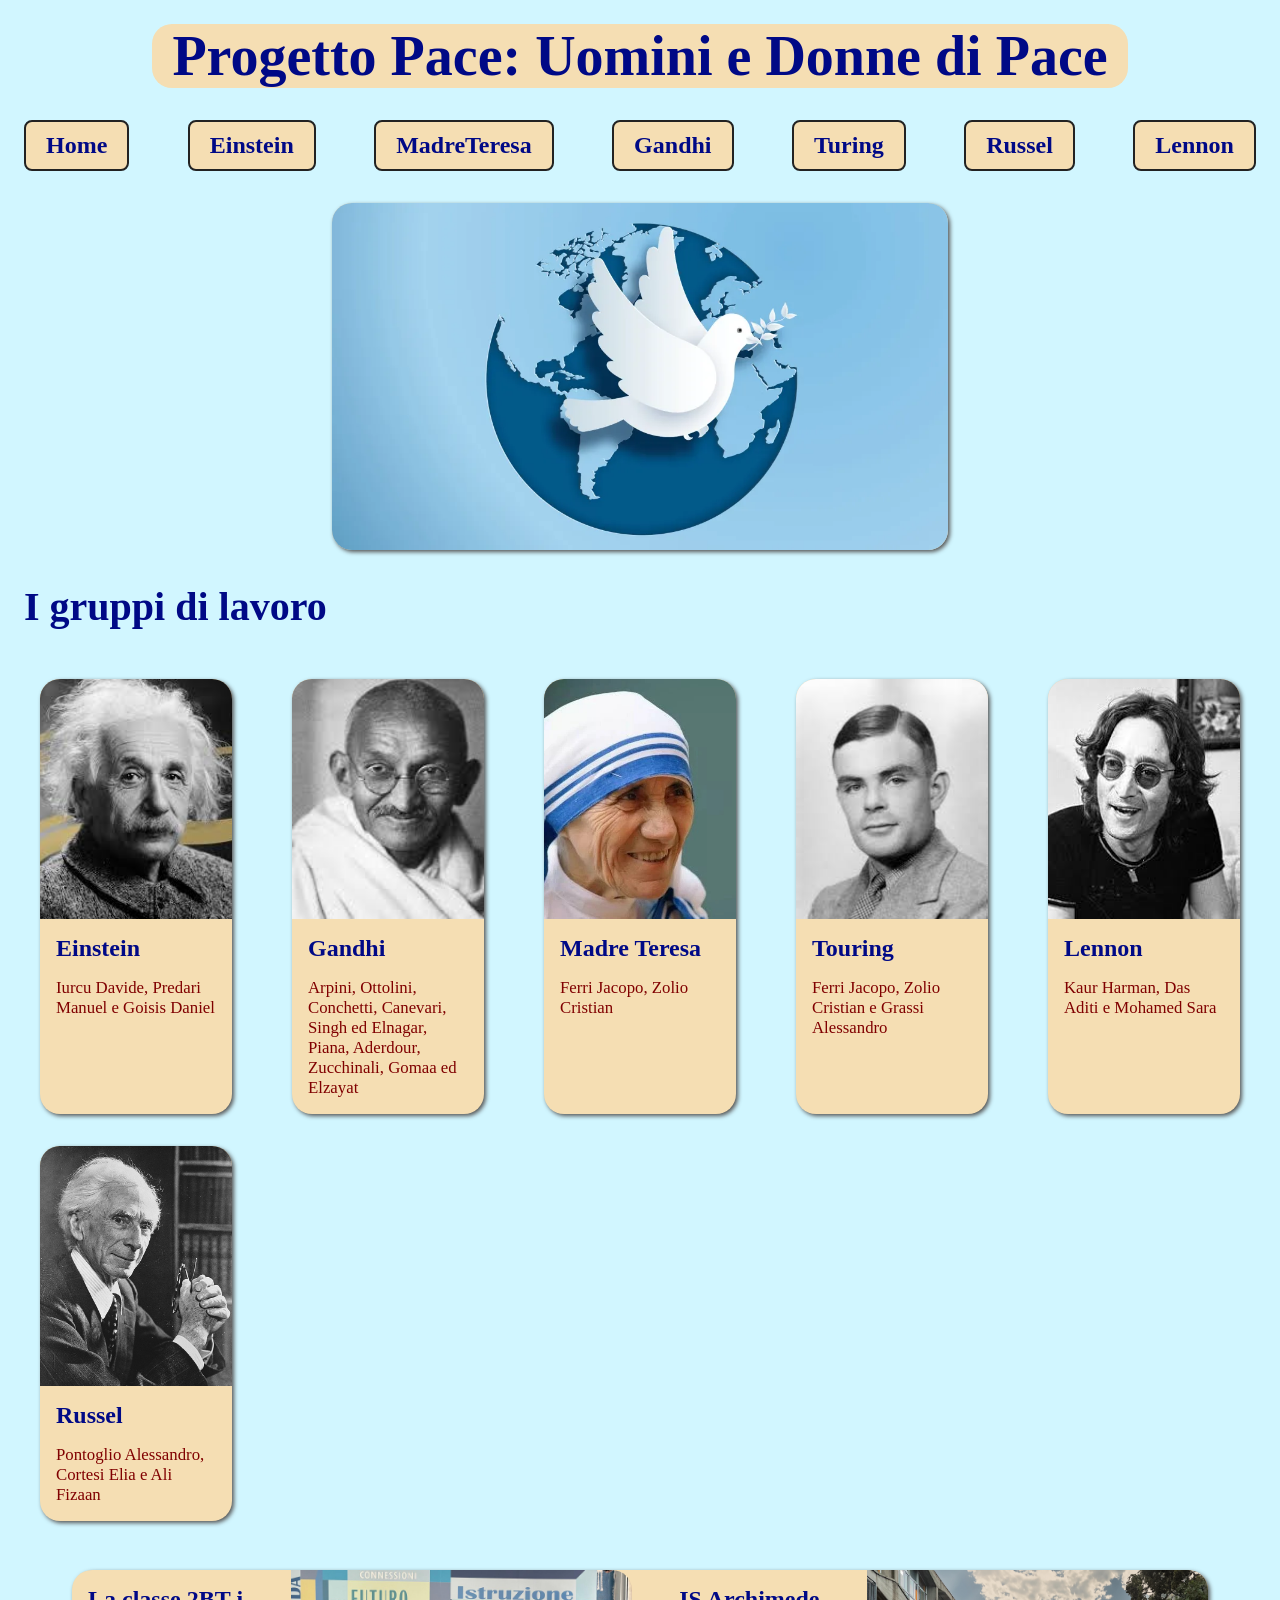
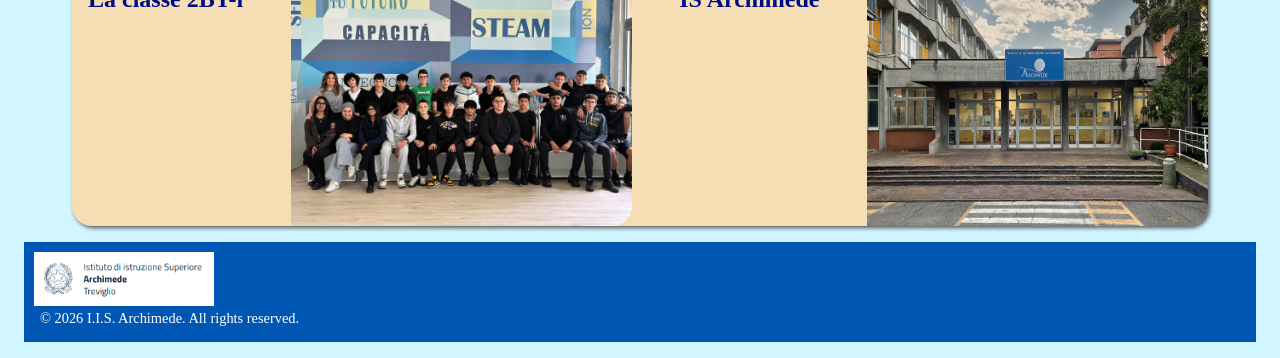
<file: index.html>
<!DOCTYPE html>

<html lang="it">

  <head>
    <meta charset="UTF-8">
    <meta name="viewport"
          content="width=device-width, initial-scale=1.0">
    <title>Progetto PACE 2BT-i</title>
    <link rel="stylesheet"
          href="Styles.css">
  </head>

  <body>

    <header>
      <h1 style="padding-left: 20px; padding-right: 20px;">Progetto Pace: Uomini e Donne di Pace</h1>
      <nav class="navbar">
        <ul>
          <li><a href="index.html">Home</a></li>
          <li><a href="einstein.html">Einstein</a></li>
          <li><a href="MadreTeresa.html">MadreTeresa</a></li>
          <li><a href="gandhi_Elnagar.html">Gandhi</a></li>
          <li><a href="turing.html" >Turing</a></li>
          <li><a href="bertrand_russel.html" >Russel</a></li>
          <li><a href="Lennon.html" >Lennon</a></li>
        </ul>
      </nav>
    </header>

    <main>

      <section id="home">
        <article class="news-item">
          <img src="./Immagine Pace.webp"
               alt="placeholder">
        </article>
      </section>

     
      <section id="link3">
      <h2>I gruppi di lavoro</h2> 
        <div class="cards">
          <article class="card">
            <a href="./einstein.html">
            <img src="./Einstein image.jpg"
                 alt="placeholder">
            </a>
            <h3>Einstein</h3>
            <p style="color: maroon;">Iurcu Davide, Predari Manuel e	Goisis Daniel</p>
          </article>

          <article class="card">
            <a href="./gandhi_Elnagar.html">
              <img src="./Gandhi image.jpg" alt="placeholder">
            </a>
            <h3>Gandhi</h3>
            <p style="color: maroon;">Arpini, Ottolini, Conchetti, 
              Canevari, Singh ed Elnagar,	Piana, Aderdour,
               Zucchinali, Gomaa ed Elzayat </p>
            
          </article>
          
          <article class="card">
            <a href="./MadreTeresa.html" ><img src="./MadreTeresa image.jpg"
                 alt="placeholder"></a>
            
            <h3>Madre Teresa</h3>
            <p style="color: maroon;">Ferri Jacopo, Zolio Cristian</p>
          </article>

          <article class="card">
           <a href="./turing.html"><img src="./Touring image.jpg"
                 alt="placeholder"></a> 
            <h3>Touring</h3>
            <p style="color: maroon;">Ferri Jacopo, Zolio Cristian e Grassi Alessandro</p>
          </article>

          <article class="card">
            <a href="./Lennon.html"><img src="./Lennon image.jpg"
                 alt="placeholder"></a>
            
            <h3>Lennon</h3>
            <p style="color: maroon;">Kaur Harman, Das Aditi e Mohamed Sara</p>
          </article>

          <article class="card">
            <a href="./bertrand_russel.html"><img src="./Russell_image.jpg"
                 alt="placeholder"></a>
            <h3>Russel</h3>
            <p style="color: maroon;">Pontoglio Alessandro,	Cortesi Elia e	Ali Fizaan
            </p>
          </article>
        </div>
        </article>
      <section id="link2">
        <h2></h2>

        <article class="service-item">
          <div class="text-container">
            <h3>La classe 2BT-i</h3>
          </div>
          <img src="./IMG_3218.JPG" alt="la 2BT-i del 2025/26">
           <h3>IS Archimede</h3>
          <img src="./Archimede.jpg" alt="placeholder">
        </article>
      </section>
    </main>

     <footer>
      <div class="logo-container">
        <img src="./LogoArchi.png" 
             alt="Classe 2BT-i">
        <p style="color: white;">&copy; 2026 I.I.S. Archimede. All rights reserved.</p>
      </div>
    </footer>


  </body>

</html>
</file>
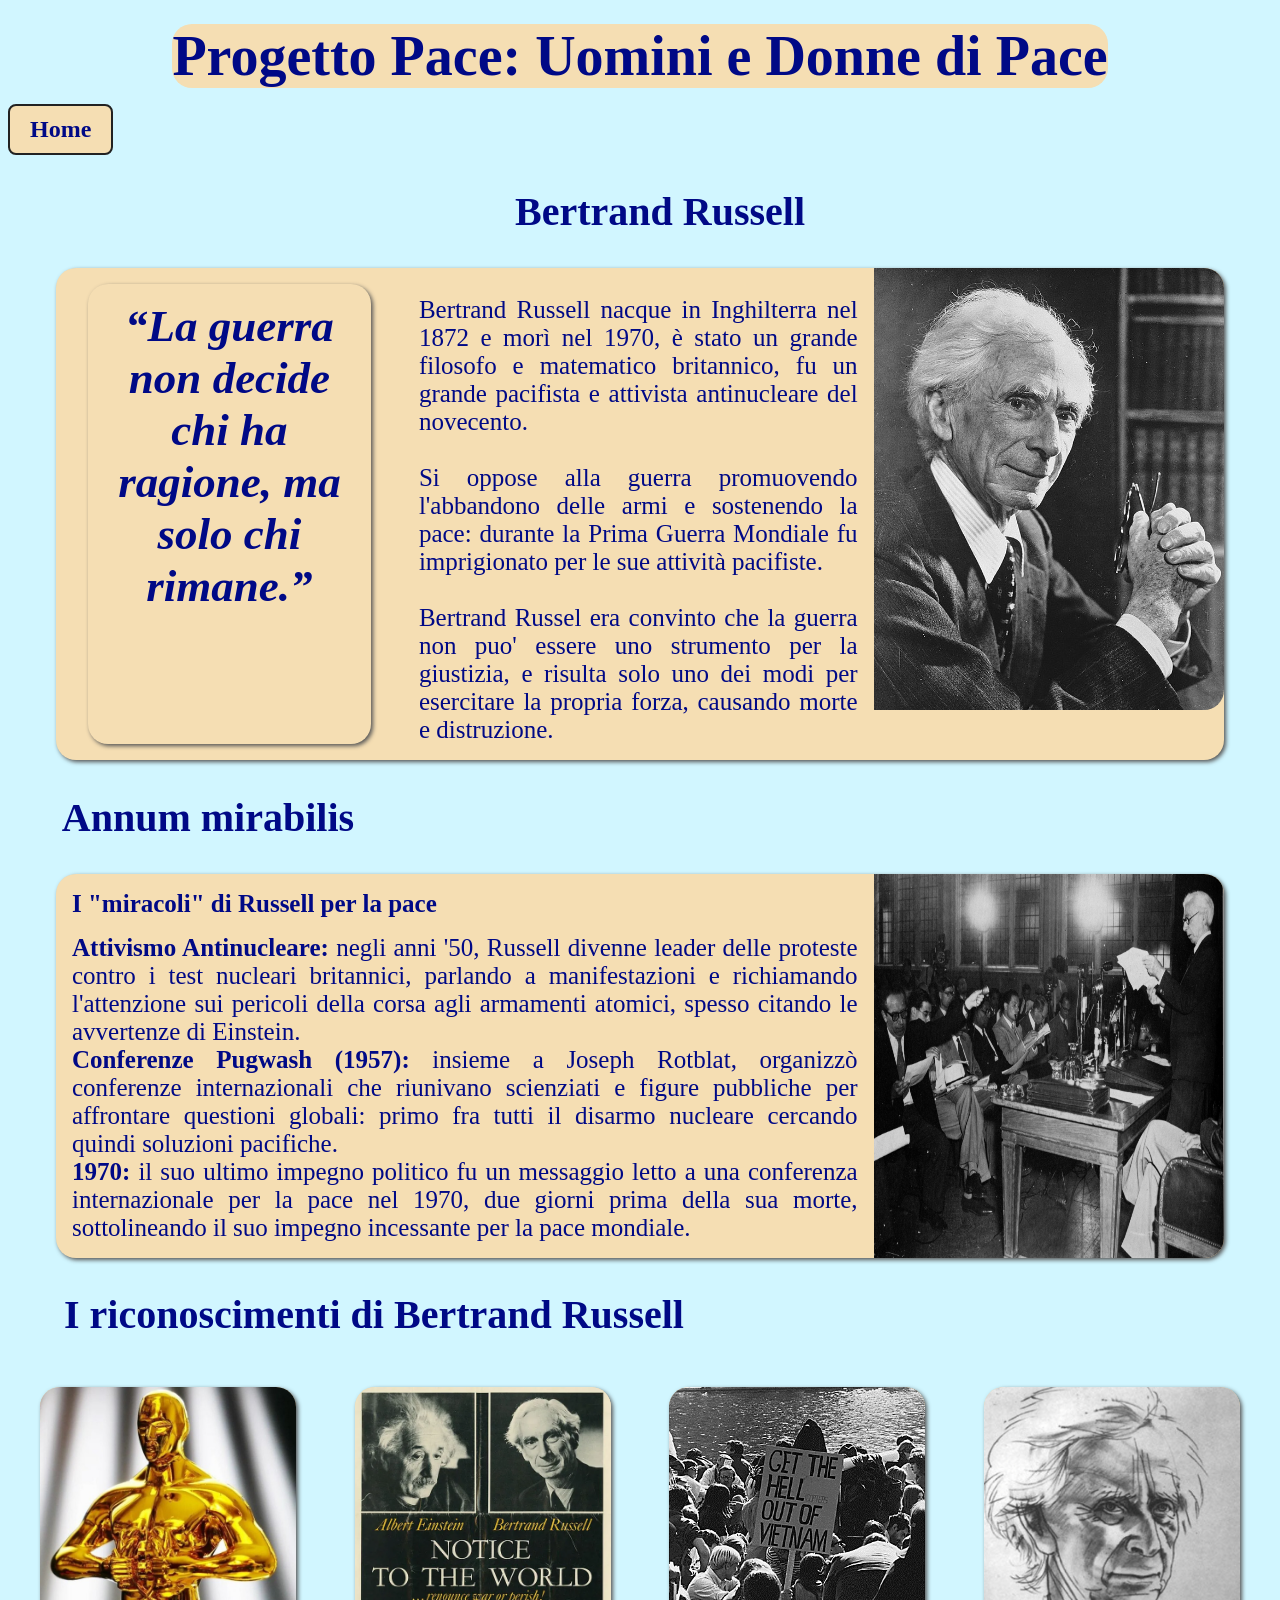
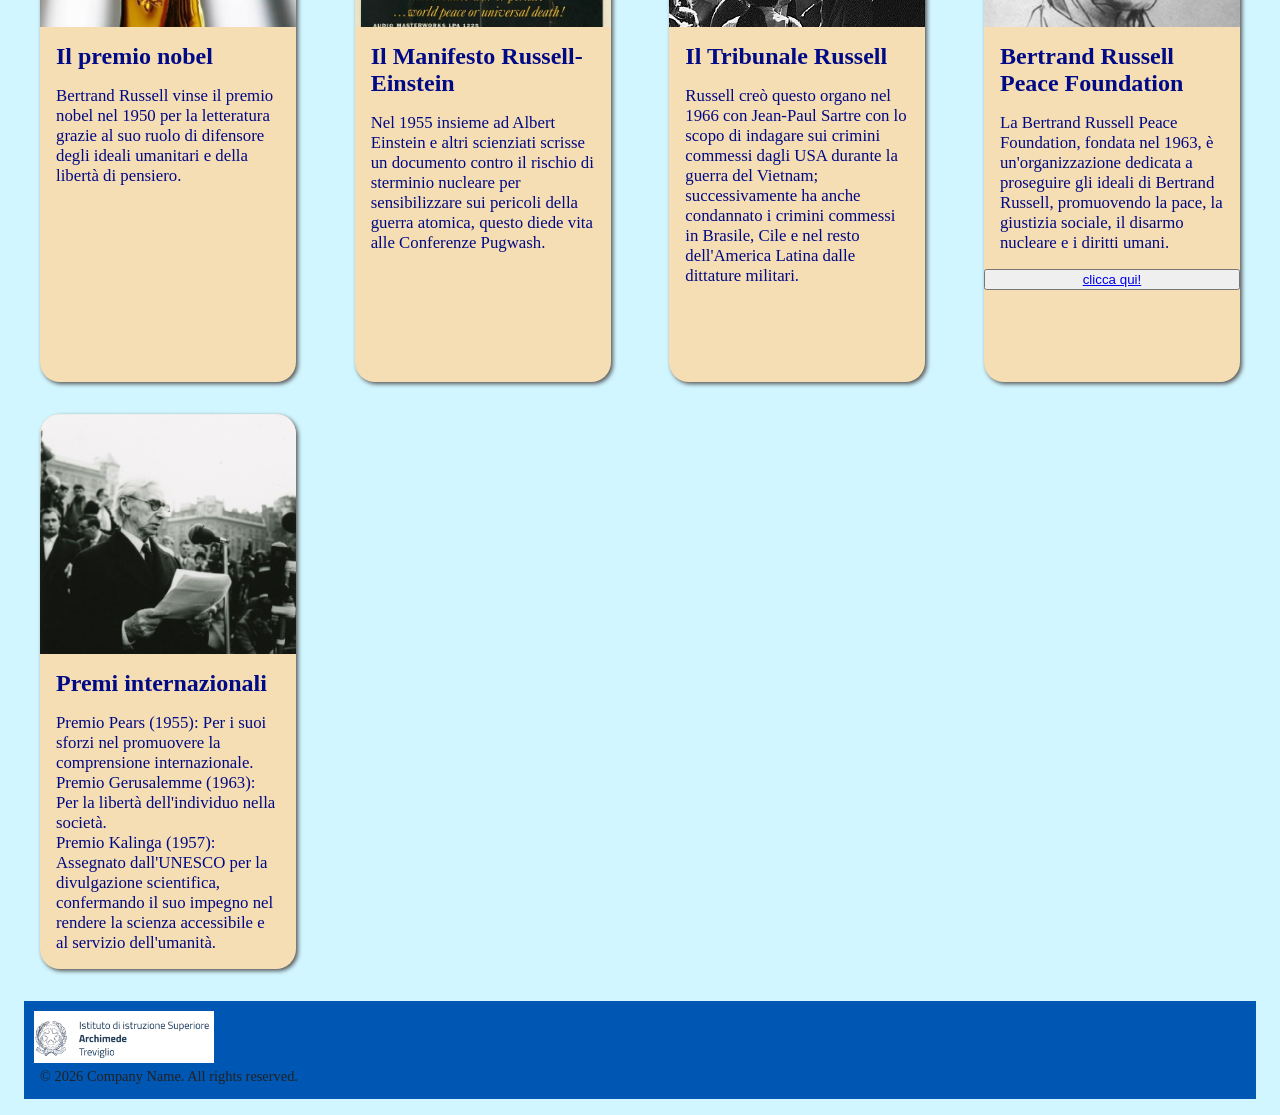
<file: bertrand_russel.html>
<!DOCTYPE html>

<html lang="it">

  <head>
    <meta charset="UTF-8">
    <meta name="viewport"
          content="width=device-width, initial-scale=1.0">
    <title>Russel</title>
    <link rel="stylesheet"
          href="Styles_Russel.css">
  </head>

  <body>

    <header>
      <h1>Progetto Pace: Uomini e Donne di Pace</h1>

      <nav class="navbar">
       <a href="index.html">Home</a>
      </nav>
    </header>

    <main>

      <section id="home">
        <h2 style="text-align: center;">&emsp;Bertrand Russell</h2>
       
        <article class="service-item">
          <article class="service-item">
          <h3 style="text-align: center; font-size: 45px;"><i>“La guerra non decide chi
             ha ragione, ma solo chi rimane.”</i></h3>
          </article>
          <p style="text-align:justify; font-size: 25px;"><br>Bertrand Russell nacque in Inghilterra nel 1872 e morì nel 1970, è 
            stato un grande filosofo e matematico britannico, fu un grande pacifista 
            e attivista antinucleare del novecento.<br><br> Si oppose alla guerra 
            promuovendo l'abbandono delle armi e sostenendo la pace: 
            durante la Prima Guerra Mondiale fu imprigionato per le sue attività pacifiste.<br><br> 
            Bertrand Russel era convinto che la guerra non puo' essere uno strumento per la 
            giustizia, e risulta solo uno dei modi per esercitare la propria forza, causando
             morte e distruzione. </p>
          <img src="./russell_image.jpg" alt="placeholder" style="width:50%;height:50%;">
        </article>
      </section>

      <section id="link2">
        <h2>&emsp;Annum mirabilis</h2>

        <article class="service-item">
          <div class="text-container">
            <h3 style="font-size: 25px;">I "miracoli" di Russell per la pace</h3>
            <p style="text-align:justify; font-size:25px;"><b>Attivismo Antinucleare:</b> negli anni
               '50, Russell divenne leader delle proteste contro i test nucleari britannici, 
               parlando a manifestazioni e richiamando l'attenzione sui pericoli della corsa 
               agli armamenti atomici, spesso citando le avvertenze di Einstein.
              <br> <b>Conferenze Pugwash (1957):</b> insieme a Joseph Rotblat, organizzò conferenze 
             internazionali che riunivano scienziati e figure pubbliche per affrontare
              questioni globali: primo fra tutti il disarmo nucleare cercando quindi 
              soluzioni pacifiche.
             <br><b>1970:</b> il suo ultimo impegno politico fu un messaggio letto a una 
             conferenza internazionale per la pace nel 1970, due giorni prima 
             della sua morte, sottolineando il suo impegno incessante per la pace
              mondiale. </p>
          </div>
          <img src="./pugwashconference_image.jpg" alt="placeholder">
        </article>
      </section>

      <section id="link3">
        <h2>&emsp;I riconoscimenti di Bertrand Russell</h2>
        <div class="cards">

          <article class="card">
            <img src="./premio_oscar_Bertrand_Russel.jpeg"
                 alt="placeholder">
            <h3>Il premio nobel</h3>
            <p>Bertrand Russell vinse il premio nobel nel 1950 per la letteratura grazie al suo ruolo di difensore degli ideali umanitari e della libertà di pensiero.<br><br><br><br><br><br><br><br><br></p>
          </article>

          <article class="card">
            <img src="./manifesto_Russell-Einstein.png"
                 alt="placeholder">
            <h3>Il Manifesto Russell-Einstein</h3>
            <p>Nel 1955 insieme ad Albert Einstein e altri scienziati scrisse un documento contro il rischio di sterminio nucleare per sensibilizzare sui pericoli della guerra atomica, questo diede vita alle Conferenze Pugwash.<br><br><br><br><br><br></p>
          </article>

          <article class="card">
            <img src="./Tribunale_Russell.jpg"
                 alt="placeholder">
            <h3>Il Tribunale Russell</h3>
            <p>Russell creò questo organo nel 1966 con Jean-Paul Sartre con lo scopo di indagare sui crimini commessi dagli USA durante la guerra del Vietnam; <br> successivamente ha anche condannato i crimini commessi in Brasile, Cile e nel resto dell'America Latina dalle dittature militari. <br><br><br><br><br></p>
          </article>

          <article class="card">
            <img src="./BertrandRussell_peacefoundation.jpg"
                 alt="placeholder">
            <h3>Bertrand Russell Peace Foundation</h3>
            <p>La Bertrand Russell Peace Foundation, fondata nel 1963, è un'organizzazione dedicata a proseguire gli ideali di Bertrand Russell, promuovendo la pace, la giustizia sociale, il disarmo nucleare e i diritti umani.</p>
            <button class="button"><a href="https://www.russfound.org/" target="_blank" > clicca qui! </a></button>
          </article>

          <article class="card">
            <img src="./Bertrand_Russell_premi.jpg"
                 alt="placeholder">
            <h3>Premi internazionali</h3>
            <p>Premio Pears (1955): Per i suoi sforzi nel promuovere la comprensione internazionale. <br> Premio Gerusalemme (1963): Per la libertà dell'individuo nella società. <br> Premio Kalinga (1957): Assegnato dall'UNESCO per la divulgazione scientifica, confermando il suo impegno nel rendere la scienza accessibile e al servizio dell'umanità.</p>
          </article>
        </div>
        </article>

    </main>

    <footer>
      <div class="logo-container">
        <img src="./LogoIsarchimede.png"
             alt="Company Logo">
        <p>&copy; 2026 Company Name. All rights reserved.</p>
      </div>
    </footer>

  </body>
</file>
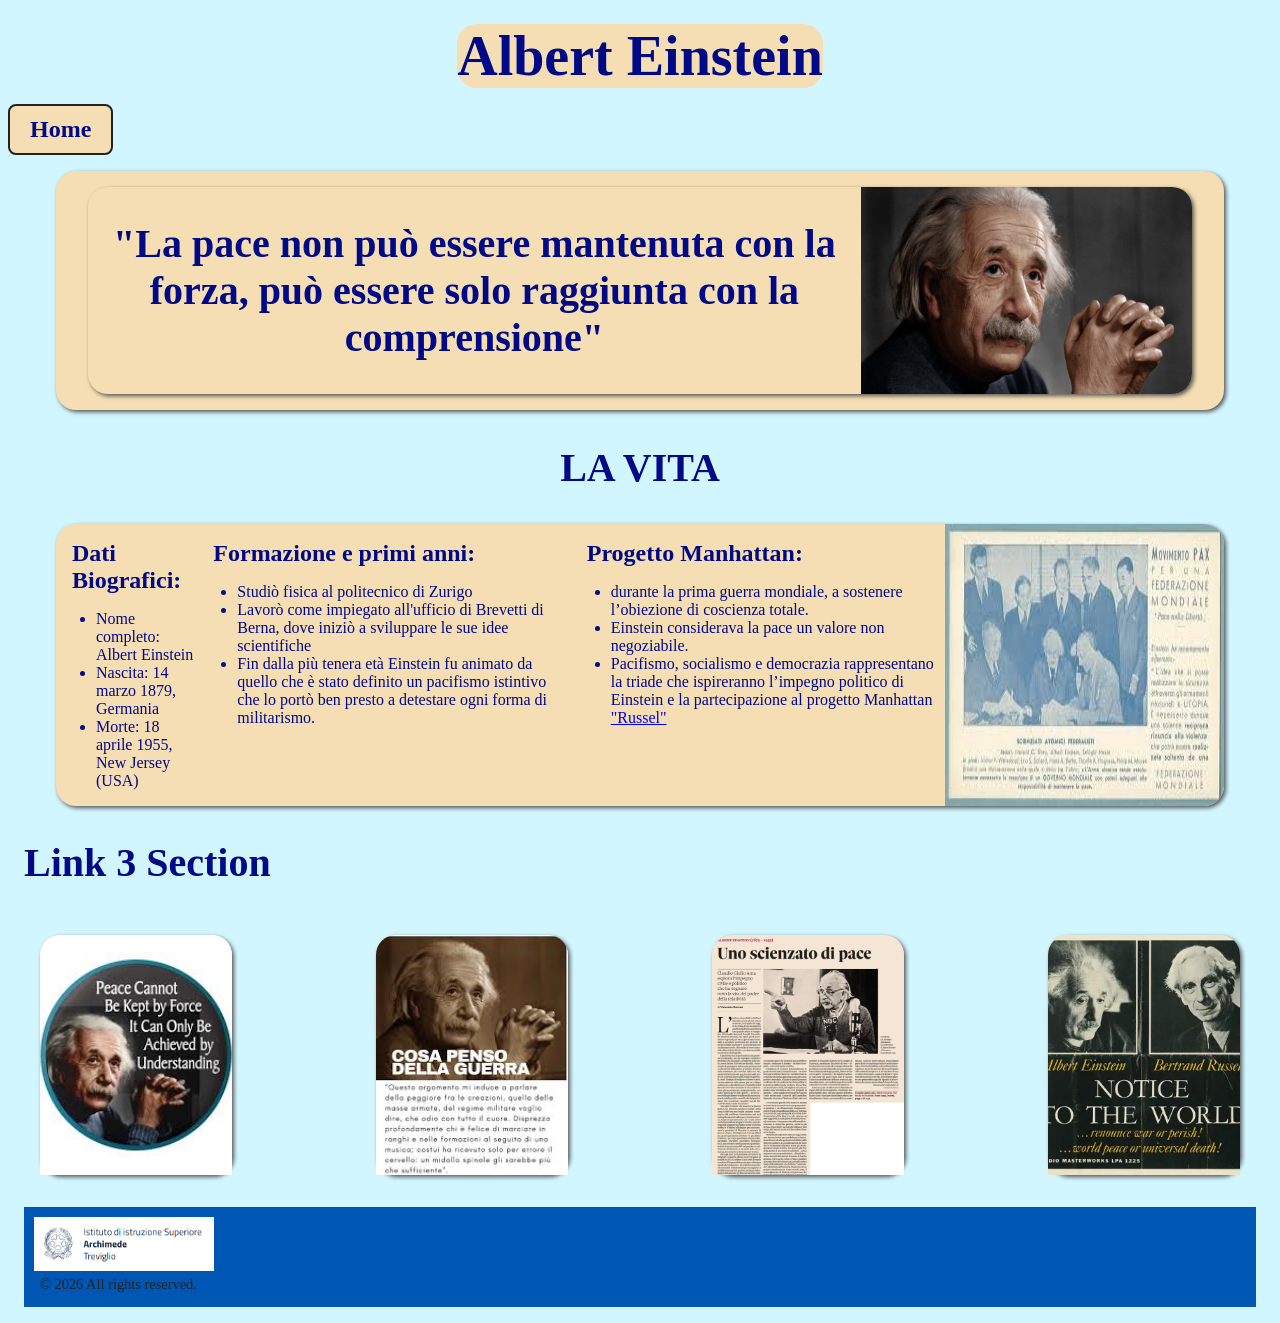
<file: einstein.html>
<!DOCTYPE html>

<html lang="en">

  <head>
    <meta charset="UTF-8">
    <meta name="viewport"
          content="width=device-width, initial-scale=1.0">
    <title>Einstein</title>
    <link rel="stylesheet"
          href="Styles.css">
  </head>

  <body>

    <header>
      <h1>Albert Einstein</h1>

      <nav class="navbar">
        <a href="index.html">Home</a>
      </nav>
    </header>

    <main>

      <section id="home">
        <article class="service-item">
          <article class="service-item">
          <h2 style="text-align: center;">"La pace non può essere mantenuta con la forza, può essere solo raggiunta con la comprensione"</h2>
         
         
          <img src="./AlbertEinstein.jpg"
               alt="AlbertEinstein">
             </section>
    
      <section id="link2">
        <div style="text-align:center">
        <h2>LA VITA</h2>
       </div>
        <article class="service-item">
          <div class="text-container">

          <h3>Dati Biografici:</h3>
          <ul>
          <li>Nome completo: Albert Einstein      </li>
          <li>Nascita: 14 marzo 1879, Germania    </li>
          <li>Morte: 18 aprile 1955, New Jersey (USA)</li>
          </ul>
          </div>
          <div class="text-container">
           <h3>Formazione e primi anni:</h3>
           <ul>
           <li>Studiò fisica al politecnico di Zurigo</li>
           <li>Lavorò come impiegato all'ufficio di Brevetti di Berna, dove iniziò a sviluppare le sue idee scientifiche</li>
           <li>Fin dalla più tenera età Einstein fu animato da quello che è stato definito un pacifismo istintivo
             che lo portò ben presto a detestare ogni forma di militarismo.</li>
          </ul>
          </div>
          <div class="text-container">
           <h3>Progetto Manhattan:</h3>
           <ul>
           <li>durante la prima guerra mondiale, a sostenere l’obiezione di coscienza totale. </li>
           <li>Einstein considerava la pace un valore non negoziabile.</li>
           <li>Pacifismo, socialismo e democrazia rappresentano la triade che
             ispireranno l’impegno politico di Einstein e la partecipazione al progetto Manhattan
              <a href="bertrand_russel.html" target="_blank">"Russel"</a></li>
          </ul>
         </div>
          <img src="Pace.jpg" alt="placeholder" style="width:50%;height:auto;" >
        </article>
       
      </section>

      <section id="link3">
        <h2>Link 3 Section</h2>
        <div class="cards">

          <article class="card">
            <img src="Card1.jpg" alt="placeholder">
            
          </article>

          <article class="card">
            <img src="card2.jpg"
                 alt="placeholder">
            
          </article>
          <article class="card">
            <img src="card4.png"
                 alt="placeholder">
            
          </article>

          <article class="card">
            <img src="card3.webp"
                 alt="placeholder">
            
          </article>

          
        </div>
        </article>

    </main>

    <footer>
      <div class="logo-container">
        <img src="./LogoArchi.png" 
             alt="Classe 2BT-i">
        <p>&copy; 2026 All rights reserved.</p>
      </div>
    </footer>

  </body>

</html>
</file>
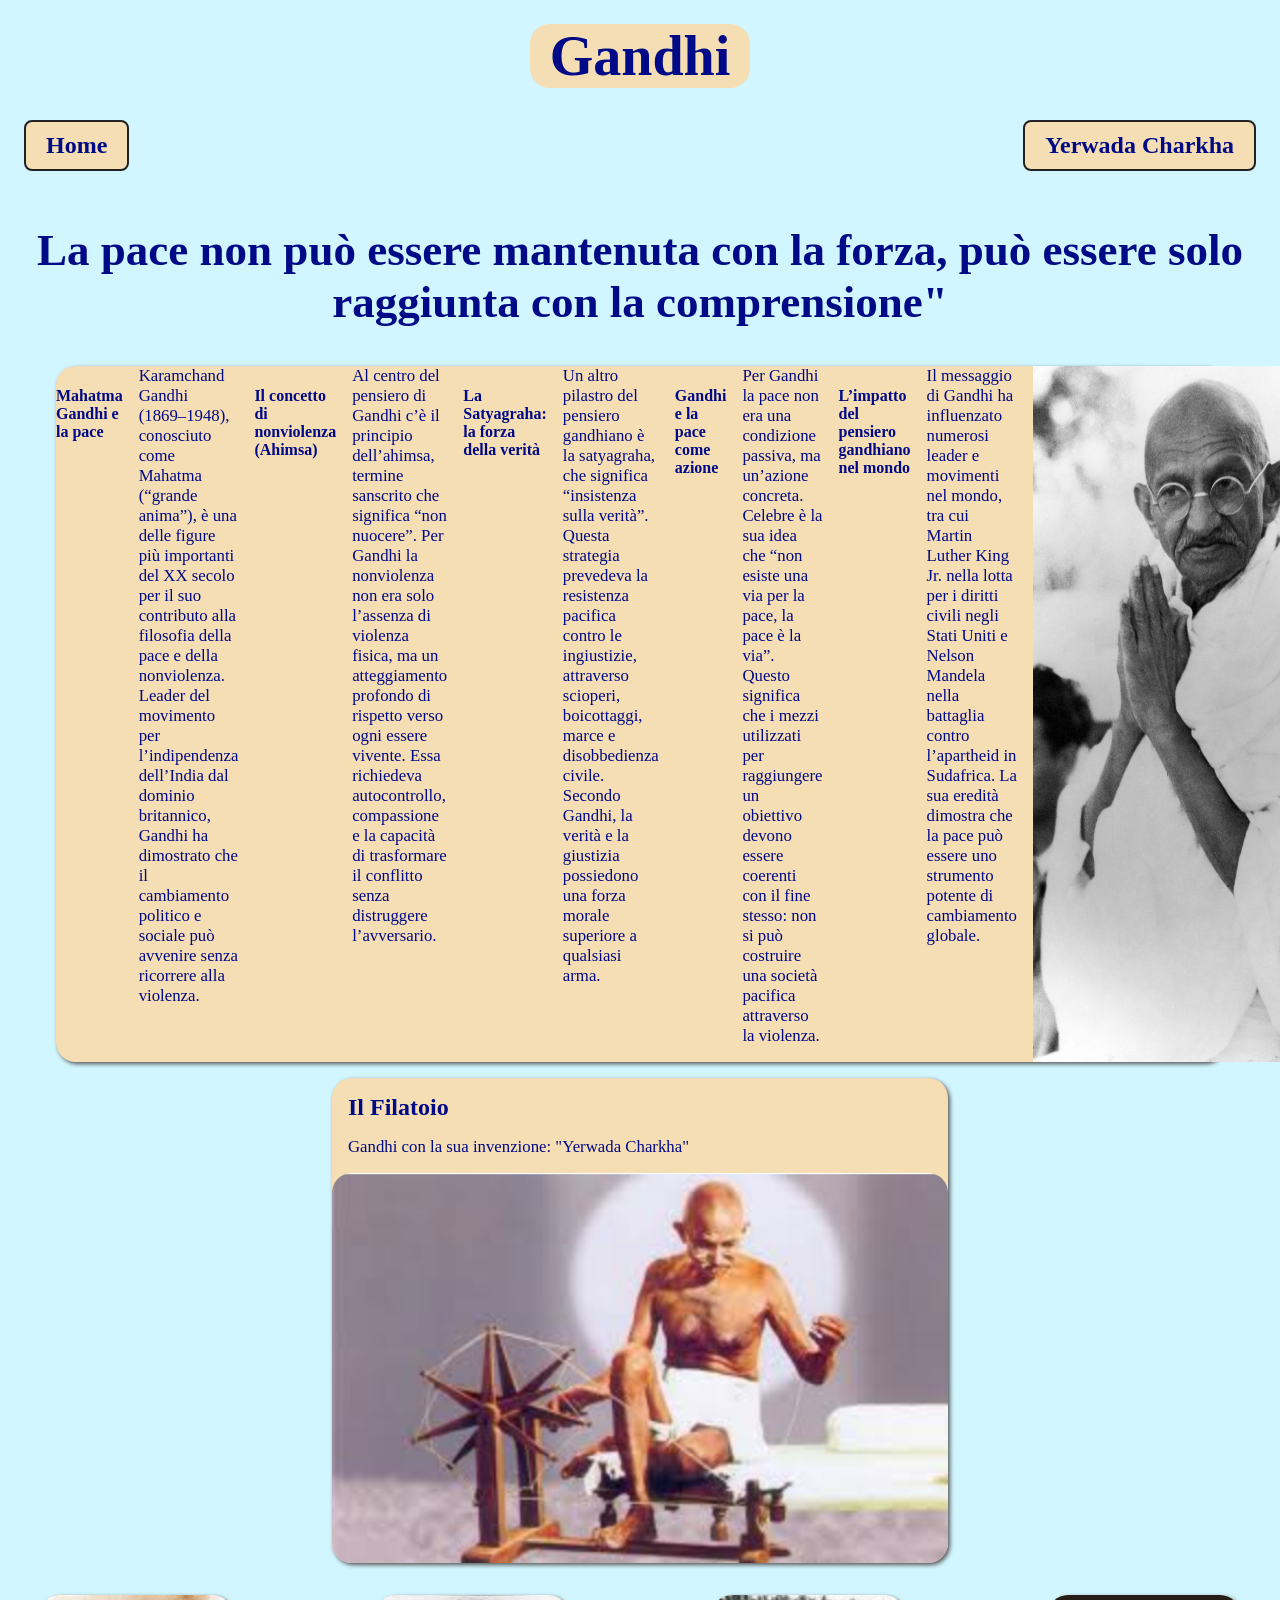
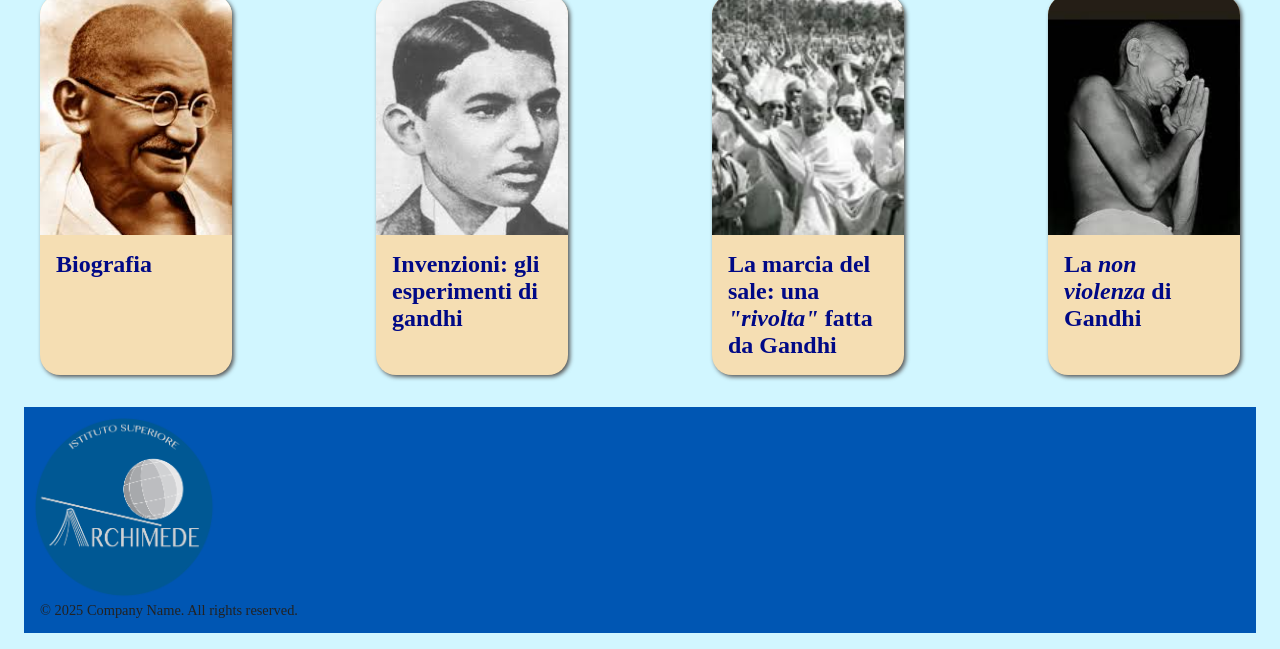
<file: gandhi_Elnagar.html>
<!DOCTYPE html>

<html lang="en">

  <head>
    <meta charset="UTF-8">
    <meta name="viewport"
          content="width=device-width, initial-scale=1.0">
    <title>Gandhi</title>
    <link rel="stylesheet" href="Styles.css">
  </head>

  <body>
    <header>
      <h1 style="padding-left: 20px; padding-right: 20px;">Gandhi</h1>
      <nav class="navbar">
        <ul>
          <li><a href="index.html" title="Home">Home</a></li>       
          <li><a href="Charcka.html">Yerwada Charkha</a></li>
        </ul>
      </nav>
    </header>

    <main>
      
      <h2 style="text-align: center; font-size: 45px;">La pace non può essere mantenuta con la forza,
         può essere solo raggiunta con la comprensione"</h2>

      <section id="home">        
        <article class="service-item">          
          <h4>Mahatma Gandhi e la pace</h4>
          <p> Karamchand Gandhi (1869–1948), conosciuto come Mahatma (“grande anima”), è una delle figure 
            più importanti del XX secolo per il suo contributo alla filosofia della pace e 
            della nonviolenza. Leader del movimento per l’indipendenza dell’India dal dominio 
            britannico, Gandhi ha dimostrato che il cambiamento politico e sociale può 
            avvenire senza ricorrere alla violenza.</p>

          <h4>Il concetto di nonviolenza (Ahimsa)</h4> 
          <p> Al centro del pensiero di Gandhi c’è il principio dell’ahimsa, termine sanscrito che significa “non nuocere”. 
            Per Gandhi la nonviolenza non era solo l’assenza di violenza fisica, ma un atteggiamento profondo di rispetto verso ogni 
            essere vivente. Essa richiedeva autocontrollo, compassione e la capacità di trasformare il conflitto senza distruggere 
            l’avversario.</p>

          <h4>La Satyagraha: la forza della verità</h4>
          <p> Un altro pilastro del pensiero gandhiano è la satyagraha, che significa “insistenza sulla verità”. 
            Questa strategia prevedeva la resistenza pacifica contro le ingiustizie, attraverso scioperi, boicottaggi, 
            marce e disobbedienza civile. Secondo Gandhi, la verità e la giustizia possiedono una forza morale superiore a 
            qualsiasi arma.</p>
          <h4>Gandhi e la pace come azione</h4> <p>Per Gandhi la pace non era una condizione passiva, ma un’azione concreta. 
            Celebre è la sua idea che “non esiste una via per la pace, la pace è la via”. Questo significa che i mezzi utilizzati 
            per raggiungere un obiettivo devono essere coerenti con il fine stesso: non si può costruire una società pacifica 
            attraverso la violenza.</p>
            <h4>L’impatto del pensiero gandhiano nel mondo</h4>
            <p>Il messaggio di Gandhi ha influenzato numerosi leader e movimenti nel mondo, tra cui Martin Luther King Jr. nella lotta per
              i diritti civili negli Stati Uniti e Nelson Mandela nella battaglia contro l’apartheid in Sudafrica. La sua eredità dimostra 
              che la pace può essere uno strumento potente di cambiamento globale.</p>
          
          <img src="Gandhi_1.jpg"
               alt="gandhi">
        </article>
      </section>

      <section id="link2">

        <article class="news-item">
          <div class="text-container">
            <h3>Il Filatoio</h3>
            <p>Gandhi con la sua invenzione: "Yerwada Charkha"</p>
          </div>
          <img src="gandhi.png"
               alt="placeholder">
        </article>
      </section>

      <section id="link3">
        <div class="cards">

          <article class="card">
            <a href="https://youtu.be/7iidRadqVEU?si=gTgcGrEvUlaU9Gfy" title="Biografia"
               target="_blank"> 
               <img src="biografia.png" alt="Biografia">
            </a>
            <h3>Biografia</h3>            
          </article>

          <article class="card">
            <a href="https://youtu.be/dVU2V5J9tHs?si=Kn5PpcyRvHifrADa" 
            title="invenzioni di Gandhi" 
            target="_blank"> 
            <img src="invenzioni.png" alt="Invenzioni">
            </a>
            <h3>Invenzioni: gli esperimenti di gandhi</h3>
          </article>

          <article class="card">
            <a href="https://youtu.be/TZpH1PP-dlA?si=Xwzd_xj6f7xkbKXB" title="marcia del sale" 
            target="_blank"> 
            <img src="marcia.png" alt="marcia del sale">
            </a>
            <h3>La marcia del sale: una <i>"rivolta"</i> fatta da Gandhi</h3>
          </article>

          <article class="card">
             <a href="https://youtu.be/DkWiE6JyDGM?si=pDQdcU6KzXb80zbO" title="la non violenza" target="_blank">
             <img src="idea.png" alt="placeholder">
             </a>
             <h3>La <i>non violenza</i> di Gandhi</h3>
          </article>
        </div>
        </article>

    </main>

    <footer>
      <div class="logo-container">
        <img src="logo.png"
             alt="Classe 2BT-i">
        <p>&copy; 2025 Company Name. All rights reserved.</p>
      </div>
    </footer>

  </body>

</html>
</file>
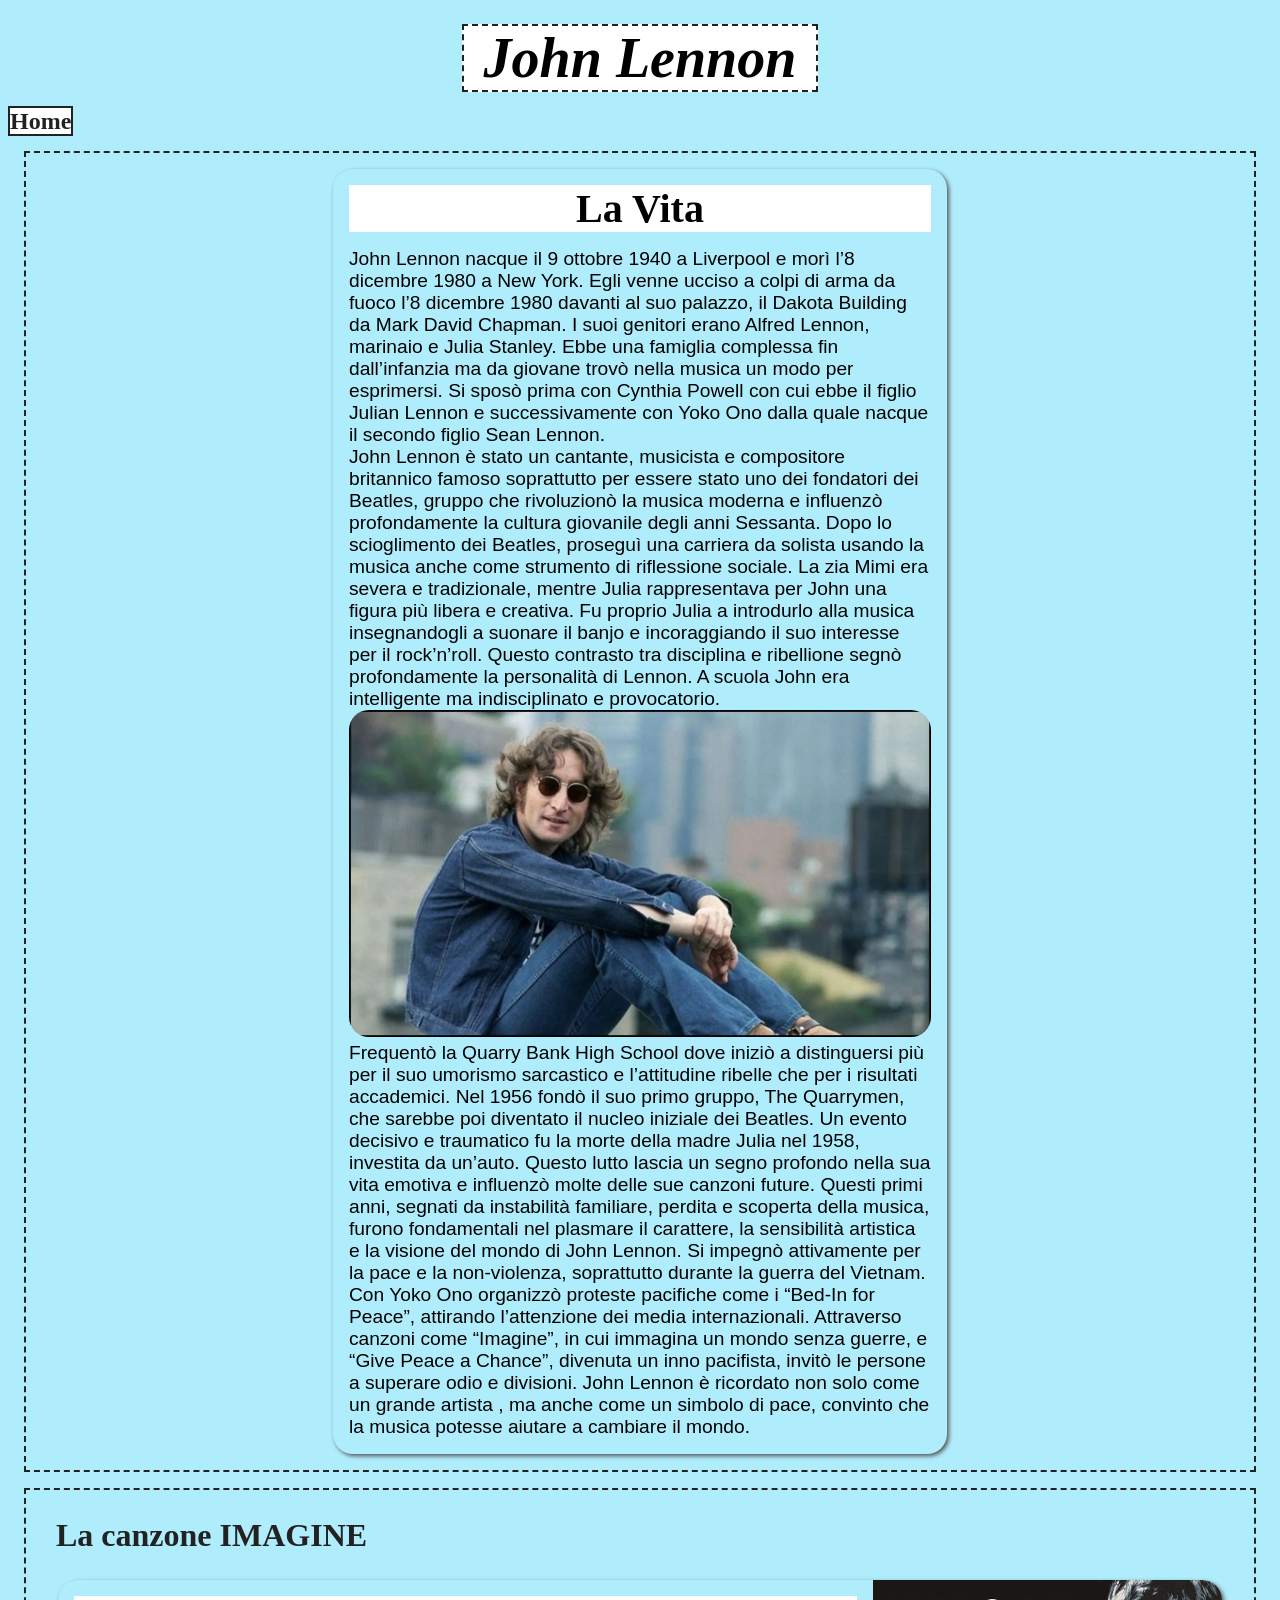
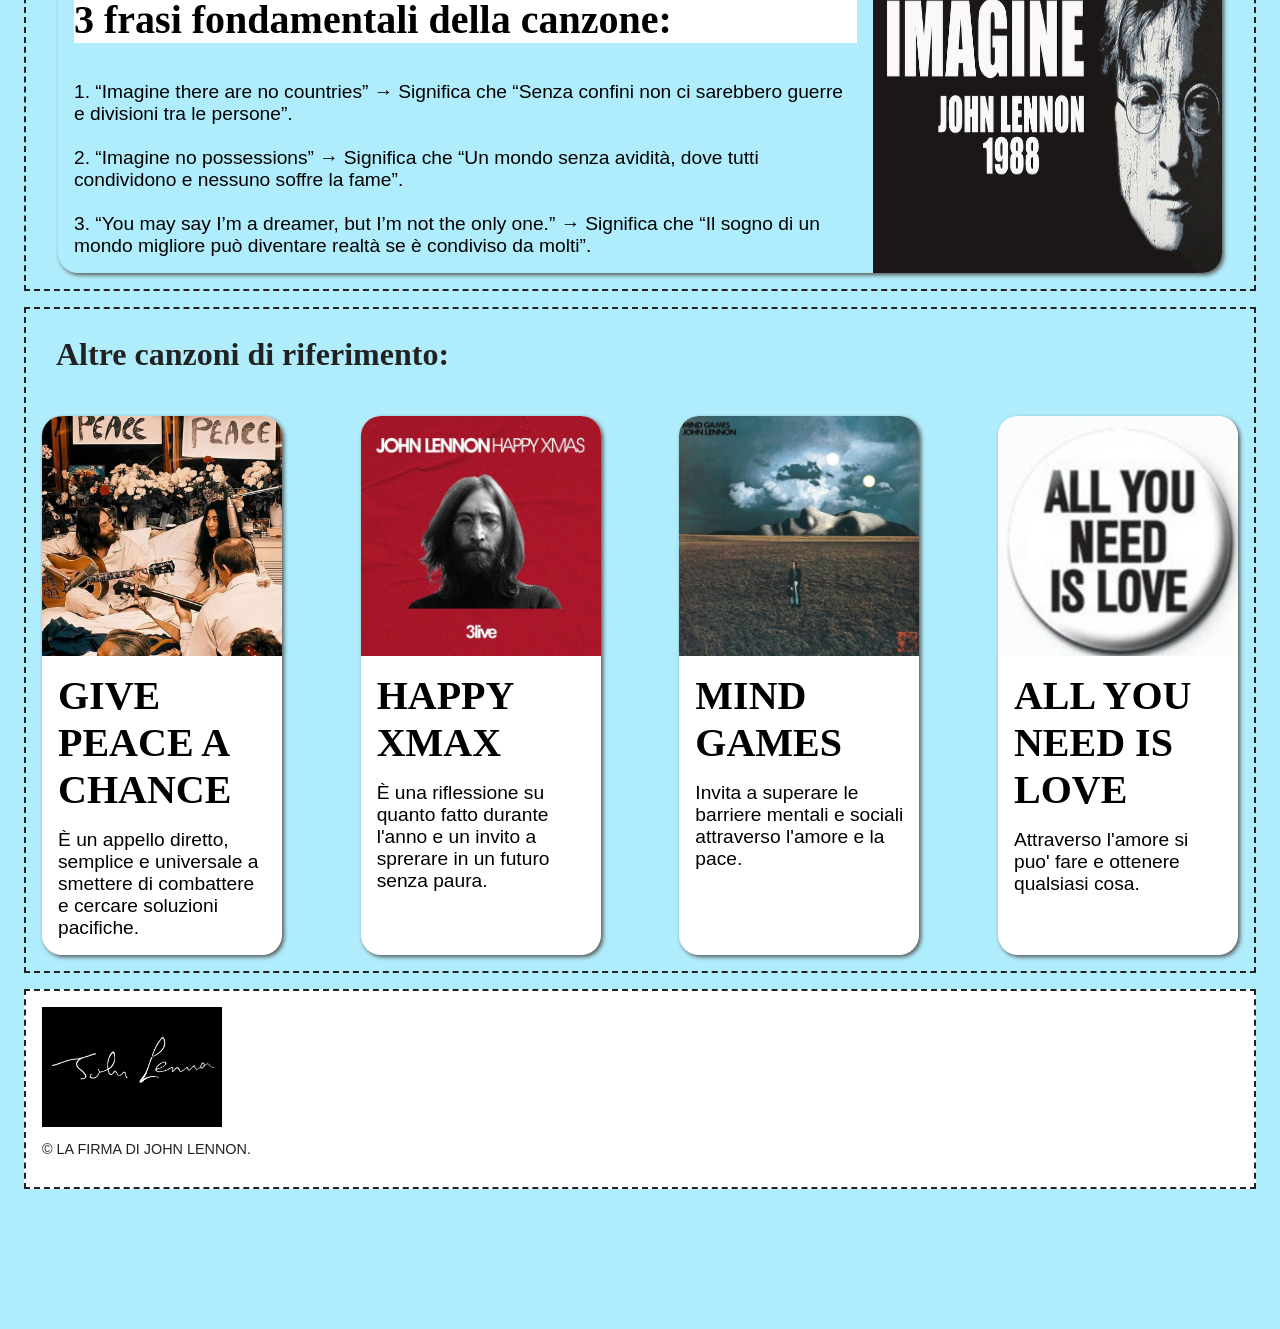
<file: Lennon.html>
<!DOCTYPE html>

<html lang="it">

  <head>
    <meta charset="UTF-8">
    <meta name="viewport"
          content="width=device-width, initial-scale=1.0">
    <title>JOHN LENNON</title>
    <link rel="stylesheet"
          href="styles_Lennon.css">
  </head>

  <body>
    <header>
      <h1 style="padding-left: 20px; padding-right: 20px;">John Lennon</h1>
      <nav class="navbar">
        <a href="index.html">Home</a>
      </nav>
    </header>

    <main>
      <section id="home">
      <article class="news-item">
        <h3 style="text-align: center;">La Vita</h3>
        <p>John Lennon nacque il 9 ottobre 1940 a Liverpool e morì l’8 dicembre 1980 a New York. 
        Egli venne ucciso a colpi di arma da fuoco l’8 dicembre 1980 davanti al suo palazzo, il Dakota Building da Mark David Chapman.
        I suoi genitori erano Alfred Lennon, marinaio e Julia Stanley. 
        Ebbe una famiglia complessa fin dall’infanzia ma da giovane trovò nella musica
         un modo per esprimersi. Si sposò prima con Cynthia Powell con cui ebbe il figlio Julian Lennon e successivamente con Yoko Ono dalla quale nacque il secondo figlio Sean Lennon.
        <br>
        John Lennon è stato un cantante, musicista e compositore britannico famoso soprattutto per essere stato uno dei fondatori dei Beatles, gruppo che rivoluzionò la musica moderna e influenzò profondamente la cultura giovanile degli anni Sessanta. Dopo lo scioglimento dei Beatles, proseguì una carriera da solista usando la musica anche come strumento di riflessione sociale.
        La zia Mimi era severa e tradizionale, mentre Julia rappresentava per John una figura più libera e creativa. Fu proprio Julia a introdurlo alla musica insegnandogli a suonare il banjo e incoraggiando il suo interesse per il rock’n’roll. Questo contrasto tra disciplina e ribellione segnò profondamente la personalità di Lennon.
        A scuola John era intelligente ma indisciplinato e provocatorio. 
        <img src="./lennon.immagine.orrizzontale.webp" alt="placeholder" style="position: relative;">
        <br>Frequentò la Quarry Bank High School dove iniziò a distinguersi più per il suo umorismo sarcastico e l’attitudine ribelle che per i risultati accademici. Nel 1956 fondò il suo primo gruppo, The Quarrymen, che sarebbe poi diventato il nucleo iniziale dei Beatles.
        Un evento decisivo e traumatico fu la morte della madre Julia nel 1958, investita da un’auto. Questo lutto lascia un segno profondo nella sua vita emotiva e influenzò molte delle sue canzoni future.
        Questi primi anni, segnati da instabilità familiare, perdita e scoperta della musica, furono fondamentali nel plasmare il carattere, la sensibilità artistica e la visione del mondo di John Lennon.
        Si impegnò attivamente per la pace e la non-violenza, soprattutto durante la guerra del Vietnam. Con Yoko Ono organizzò proteste pacifiche come i “Bed-In for Peace”, attirando l’attenzione dei media 
        internazionali. Attraverso canzoni come “Imagine”, in cui immagina un mondo senza
         guerre, e “Give Peace a Chance”, divenuta un inno pacifista, invitò le persone a 
         superare odio e divisioni. John Lennon è ricordato non solo come un grande artista
         , ma anche come un simbolo di pace, convinto che la musica potesse aiutare a 
         cambiare il mondo.
        </p>           
                              
        </article>
      </section>

      <section id="link2">
        <h2 style="padding-left: 30px">La canzone IMAGINE</h2>

        <article class="service-item">
          <div class="text-container">
            <h3>3 frasi fondamentali della canzone:</h3>
            <p>
<br> 1. “Imagine there are no countries”
     → Significa che “Senza confini non ci sarebbero guerre e divisioni tra le persone”.
<br>
<br> 2. “Imagine no possessions”
     → Significa che “Un mondo senza avidità, dove tutti condividono e nessuno soffre la fame”.
<br>
<br> 3. “You may say I’m a dreamer, but I’m not the only one.”
     → Significa che “Il sogno di un mondo migliore può diventare realtà se è condiviso da molti”.</p>
          </div>
          <img src="imagine di john.jpg"
               alt="placeholder">
        </article>
      </section>

      <section id="link3">
        <h2 style="padding-left: 30px">Altre canzoni di riferimento:</h2>
        <div class="cards">

          <article class="card">
            <img src="./give peace a chance.lennon.jpg"
                 alt="placeholder">
            <h3>GIVE PEACE A CHANCE</h3>
            <p>È un appello diretto, semplice e universale a smettere di combattere e cercare soluzioni pacifiche.</p>
          </article>

          <article class="card">
          <img src="./happy.lennon.jpg"
                 alt="placeholder">
            <h3>HAPPY XMAX</h3>
            <p>È una riflessione su quanto fatto durante l'anno e un invito a sprerare in un futuro senza paura.</p>
          </article>

          <article class="card">
            <img src="./mind games.lennon.jpg"
                 alt="placeholder">
            <h3>MIND GAMES</h3>
            <p>Invita a superare le barriere mentali e sociali attraverso l'amore e la pace.</p>
          </article>

          <article class="card">
            <img src="./ridimensionato.jpg"
                 alt="placeholder">
            <h3>ALL YOU NEED IS LOVE</h3>
            <p>Attraverso l'amore si puo' fare e ottenere qualsiasi cosa.</p>
          </article>
        </div>
        </article>

    </main>

    <footer>
      <div class="logo-container">
        <img src="./lennon.firma.jpg"
             alt="Company Logo">
        <p>&copy; LA FIRMA DI JOHN LENNON.</p>
      </div>
    </footer>
     <p style="padding-left: 1550px">Progetto realizzato da Harman, Aditi  Sara </p>
  </body>
</file>
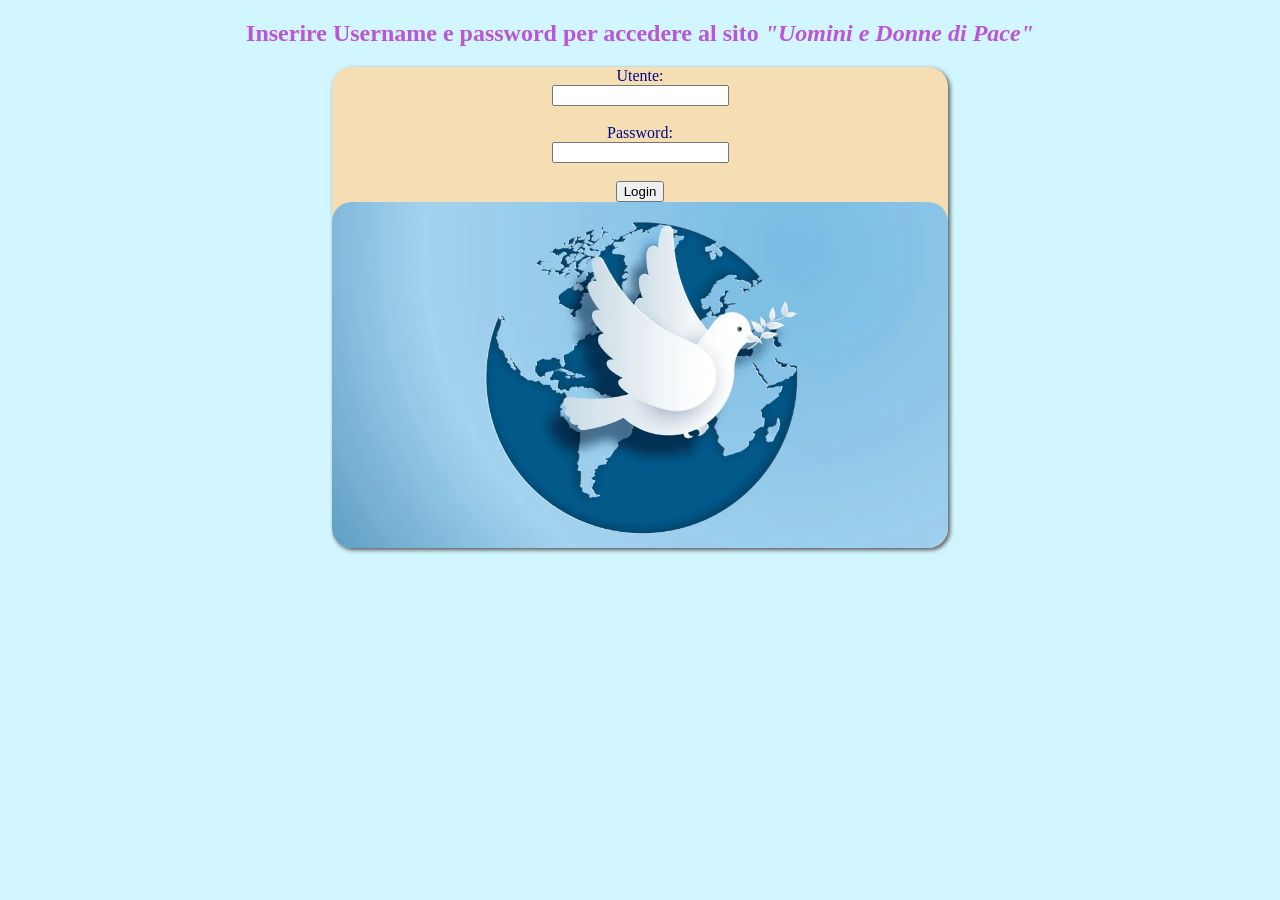
<file: login_semplice.html>
<!DOCTYPE html>
<html lang="it">
<head>
  <meta charset="UTF-8">
  <title>Login</title>
  <link rel="stylesheet"
          href="Styles.css">
</head>
<body>

  <h2 style="color:mediumorchid; text-align: center;">Inserire Username e password per accedere al sito <i>"Uomini e Donne di Pace"</i></h2>
  <main>

    <section id="Login">
      <article class="news-item">
        <form style="text-align: center;" id="loginForm">
          <label for="username">Utente:</label><br>
          <input type="text" id="username" name="username"><br><br>

          <label for="password">Password:</label><br>
          <input type="password" id="password" name="password"><br><br>

          <button type="submit">Login</button>
        </form>
        <img src="./Immagine Pace.webp" alt="placeholder" class="immagine-sfocata" alt="Descrizione">
      </article>
    </section>
  </main>

    
  <p id="errore" style="color:red; display:none;"><b>Credenziali non valide.</b></p>

  <script>
    const UTENTI = {
      "admin": "1234",
      "mario.rossi": "scuola2025"
    };

    document.getElementById('loginForm').addEventListener('submit', function(e) {
      e.preventDefault();

      const user = document.getElementById('username').value;
      const pass = document.getElementById('password').value;
      const errore = document.getElementById('errore');

      if (UTENTI[user] && UTENTI[user] === pass) {
        errore.style.display = 'none';
        //alert('Accesso effettuato. Benvenuto, ' + user + '!');
        window.location.href = 'index.html';
      } else {
        errore.style.display = 'block';
        document.getElementById('password').value = '';
      }
    });
  </script>

</body>
</html>
</file>
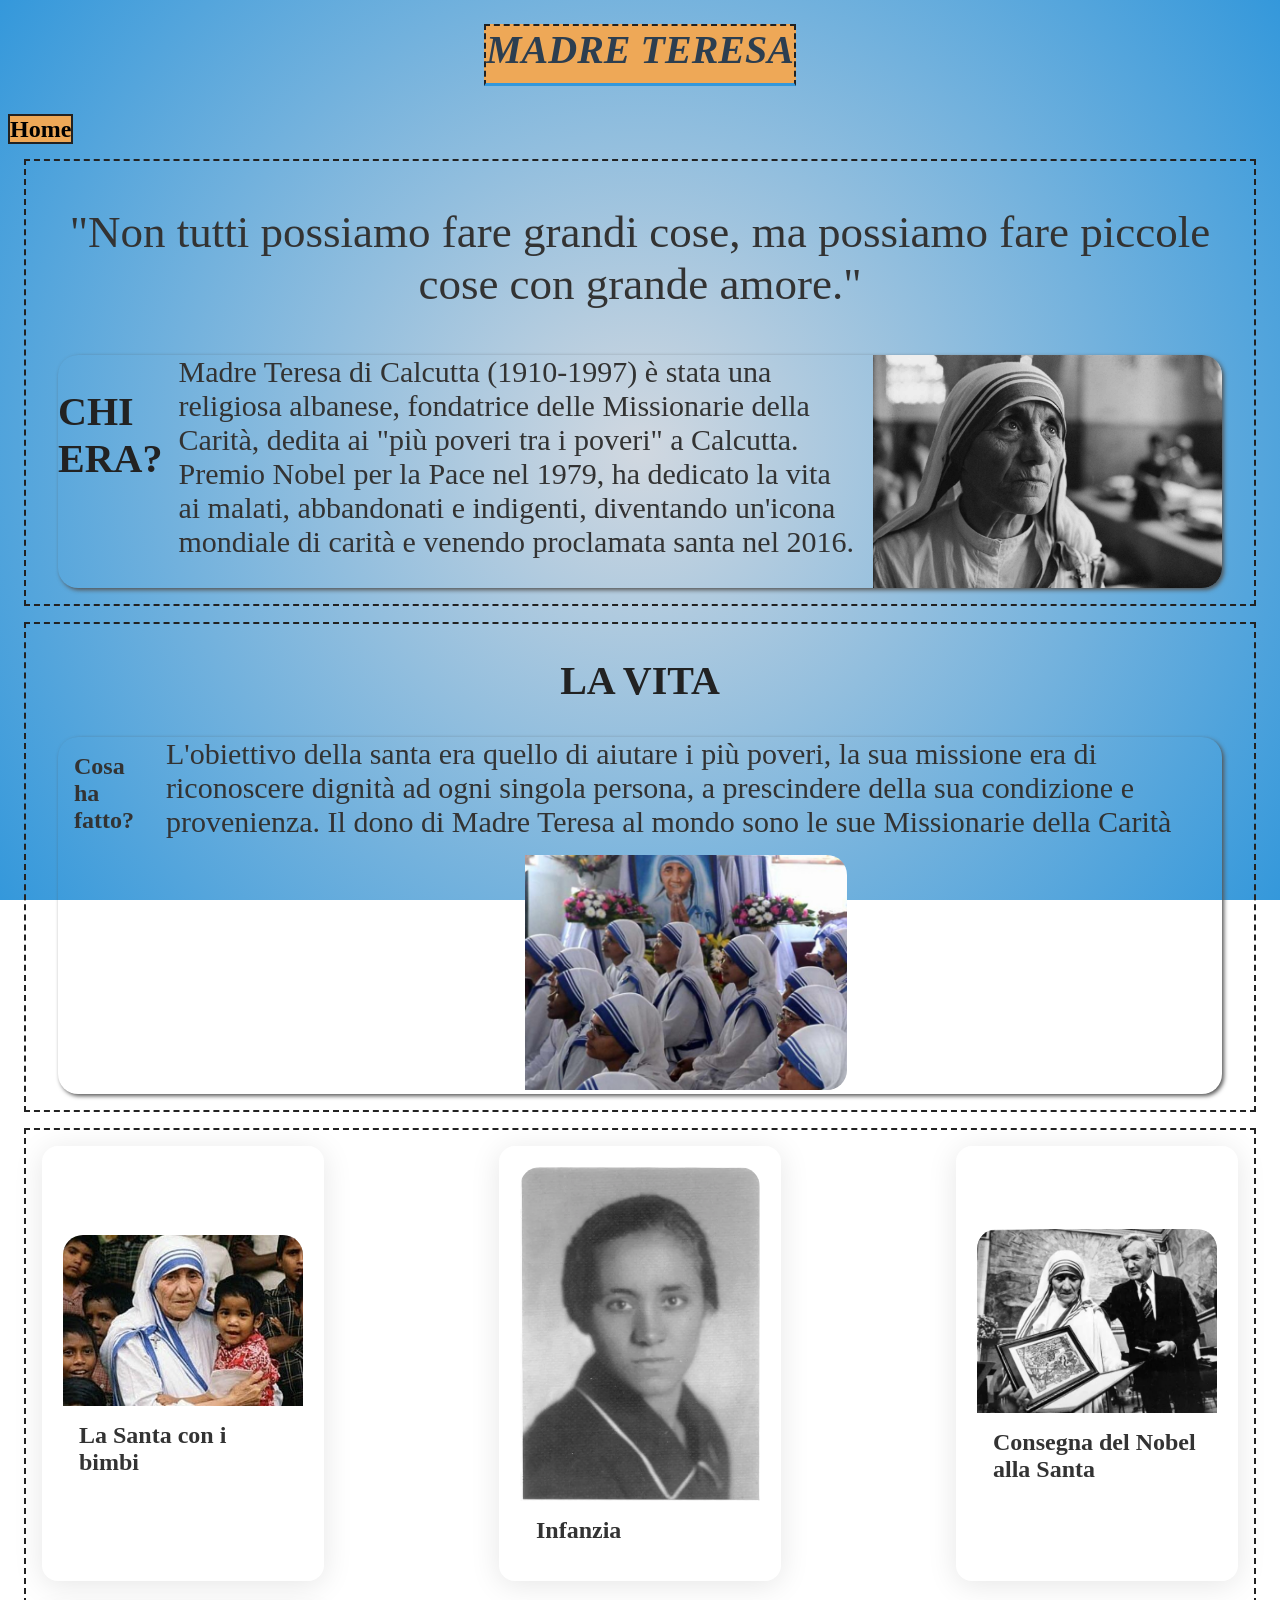
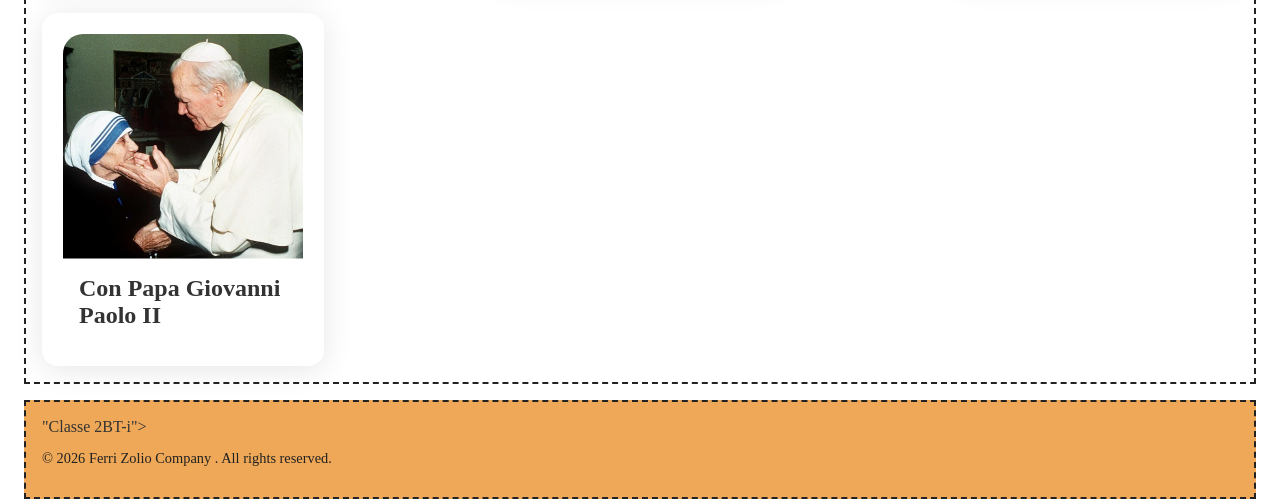
<file: MadreTeresa.html>
<!DOCTYPE html>

<html lang="en">

  <head>
    <meta charset="UTF-8">
    <meta name="viewport"
          content="width=device-width, initial-scale=1.0">
    <title>Madre Teresa</title>
    <link rel="stylesheet"
          href="styles_MadreTeresa.css">
  </head>

  <body>

    <header>
      <h1>MADRE TERESA</h1>

      <nav class="navbar">
         <a href="index.html">Home</a>
      </nav>
    </header>

    <main>

      <section id="home">
        <p style="text-align: center; font-size: 45px;"> "Non tutti possiamo fare 
          grandi cose, ma possiamo fare piccole cose con grande amore."</p>

        <article class="service-item">
          <h2>CHI ERA?</h2>
          <p style=" font-size: 30px; ">Madre Teresa di Calcutta (1910-1997) è stata una religiosa albanese, fondatrice delle Missionarie della Carità, dedita ai "più poveri tra i poveri" a Calcutta.
             Premio Nobel per la Pace nel 1979, ha dedicato la vita ai malati, abbandonati e indigenti, diventando un'icona mondiale di carità e venendo proclamata santa nel 2016.  </p>
        <img src="terry.jpg" >
        </article>
      </section>

      <section id="link2">
       <div style="text-align:center">
        <h2>LA VITA</h2>
       </div>

        <article class="service-item">
          <h3>Cosa ha fatto?</h3>
          <div class="text-container">
            <p style=" font-size: 30px">L'obiettivo della santa era quello di aiutare i più 
              poveri, la sua missione era di riconoscere dignità ad ogni singola persona, 
              a prescindere della sua condizione e provenienza. Il dono di Madre Teresa al 
              mondo sono le sue Missionarie della Carità  </p>
            <div style="text-align:center">
              <img src="Carita.jpg">
            </div>
          </div>
          
        </article>
      </section>

      <section id="link3">
        
        
        <div class="cards">

          <article class="card">
            <img src="madrecalcutta.jpeg" alt="placeholder">
            <h3>La Santa con i bimbi</h3>
          </article>

          <article class="card">
            <img src="teresa bimba.webp" alt="placeholder">
            <h3>Infanzia</h3>
          </article>

          <article class="card">
            <img src="nobel.webp" alt="placeholder">
            <h3>Consegna del Nobel alla Santa</h3>
           </article>

          <article class="card">
            <img src="papa.jpg" alt="placeholder">
            <h3> Con Papa Giovanni Paolo II</h3>
          </article>
        </div>
        </article>

    </main>

    <footer>
      <div class="logo-container">
             "Classe 2BT-i">
        <p>&copy; 2026 Ferri Zolio Company . All rights reserved.</p>
      </div>
    </footer>

  </body>

</html>
</file>
<file: Styles.css>
body {
  font-size: 16px;
  font-family: 'Times New Roman', Times, serif;
  background-color: #d1f6ff;
  color: #000986;
}

header {
  display: flex; /* Tutti i suoi figli sono disposti in modo flessibile, cioè occupare lo spazio minimo possibile*/
  flex-direction: column;
}

h1 {
  margin: 1rem auto; /*Con due valori significa sopra-sotto e destra-sinistra*/
  border: #222 2px continued;
  background-color: #f5deb3;
  font-size: 3.5em;
  font-style: roboto;
  color: #000986;
  border-radius: 20px;
}

.navbar ul {
  list-style-type: none;
  margin: 1rem;
  padding: 0;
  border: #222 2px continued;
  display: flex;
  justify-content: space-between;
}

.navbar a {
  text-decoration: none;
  color: #000986;
  font-weight: bold;
  font-size: 1.5rem;
  border: #222 2px solid;
  background-color: #f5deb3;

  /* AGGIUNGI QUESTI PER L'EFFETTO PULSANTE */
  display: inline-block;    /* Fondamentale per dare dimensioni */
  padding: 10px 20px;       /* Spazio interno: sopra/sotto e destra/sinistra */
  border-radius: 8px;       /* Arrotonda gli angoli */
  transition: all 0.3s;     /* Rende l'animazione fluida */
  cursor: pointer;          /* Fa apparire la manina */
}

/* EFFETTO AL PASSAGGIO DEL MOUSE (HOVER) */
.navbar a:hover {
  background-color: #222;   /* Inverte i colori */
  color: #f5deb3;
  transform: translateY(-2px); /* Lo fa saltare leggermente su */
  box-shadow: 0 4px 8px rgba(0,0,0,0.2); /* Aggiunge un'ombra */
}

/* EFFETTO AL CLICK */
.navbar a:active {
  transform: translateY(0); /* Torna giù quando clicchi */
}

section {
  margin: 1rem;
  border: #222 2px continued;
}

section h2 {
  font-size: 2.5rem;
  color: #000986;
}

section article {
  margin: 1rem 25%;
  display: flex;
  flex-direction: column;
  box-shadow: #555 2px 2px 4px;
  background-color: #f5deb3;
  border-radius: 20px;
}

article h3 {
  font-size: 1.5rem;
  margin: 1rem;
}

article p {
  margin: 0 1rem 1rem;
  font-size: 1.05rem;
}

article img {
  max-width: 100%;
  border-radius: 20px 20px 20px 20px;
  position: relative;
  top: 0%;
}

section .service-item {
  margin: 1rem 2rem;
  display: flex;
  flex-direction: row;
  justify-content: space-between;
}

.service-item img {
  max-width: 30%;
  border-radius: 0 20px 20px 0;
}

section .cards {
  display: flex;
  flex-direction: row;
  flex-wrap: wrap;
  justify-content: space-between;
}

.cards .card {
  display: flex;
  flex-direction: column;
  justify-content: flex-start;
  width: 12rem;
  margin: 1rem;
}

.card img {
  width: 100%;           /* Si adatta ai 15rem della card */
  height: 240px;         /* Altezza fissa: ora tutte le foto sono uguali! */
  object-fit: cover;     /* Ritaglia l'immagine senza distorcerla */
  object-position: top;   /* Tiene il focus sulla testa/cima della foto */
  border-radius: 20px 20px 0 0;
  display: block;
}

footer {
  margin: 1rem;
  border: #222 2px continued;
  background-color: #0056b3;
}

footer .logo-container {
  display: flex;
  flex-direction: column;
  margin: 1rem;
}

.logo-container img {
  max-width: 180px;
  position: relative;
  top: 10px;
  left: -6px;
}

.logo-container p {
  font-size: 0.9rem;
  color: #222;
}
</file>
<file: Styles_Russel.css>
body {
  font-size: 16px;
  font-family: 'Times New Roman', Times, serif;
  background-color: #d1f6ff;
  color: #000986;
}

header {
  display: flex; /* Tutti i suoi figli sono disposti in modo flessibile, cioè occupare lo spazio minimo possibile*/
  flex-direction: column;
}

h1 {
  margin: 1rem auto; /*Con due valori significa sopra-sotto e destra-sinistra*/
  border: #222 2px continued;
  background-color: #f5deb3;
  font-size: 3.5em;
  font-style: roboto;
  color: #000986;
  border-radius: 20px;
}

.navbar ul {
  list-style-type: none;
  margin: 1rem;
  padding: 0;
  border: #222 2px continued;
  display: flex;
  justify-content: space-between;
}

.navbar a {
  text-decoration: none;
  color: #000986;
  font-weight: bold;
  font-size: 1.5rem;
  border: #222 2px solid;
  background-color: #f5deb3;

  /* AGGIUNGI QUESTI PER L'EFFETTO PULSANTE */
  display: inline-block;    /* Fondamentale per dare dimensioni */
  padding: 10px 20px;       /* Spazio interno: sopra/sotto e destra/sinistra */
  border-radius: 8px;       /* Arrotonda gli angoli */
  transition: all 0.3s;     /* Rende l'animazione fluida */
  cursor: pointer;          /* Fa apparire la manina */
}

/* EFFETTO AL PASSAGGIO DEL MOUSE (HOVER) */
.navbar a:hover {
  background-color: #222;   /* Inverte i colori */
  color: #f5deb3;
  transform: translateY(-2px); /* Lo fa saltare leggermente su */
  box-shadow: 0 4px 8px rgba(0,0,0,0.2); /* Aggiunge un'ombra */
}

/* EFFETTO AL CLICK */
.navbar a:active {
  transform: translateY(0); /* Torna giù quando clicchi */
}

section {
  margin: 1rem;
  border: #222 2px continued;
}

section h2 {
  font-size: 2.5rem;
  color: #000986;
}

section article {
  margin: 1rem 25%;
  display: flex;
  flex-direction: column;
  box-shadow: #555 2px 2px 4px;
  background-color: #f5deb3;
  border-radius: 20px;
}

article h3 {
  font-size: 1.5rem;
  margin: 1rem;
}

article p {
  margin: 0 1rem 1rem;
  font-size: 1.05rem;
}

article img {
  max-width: 100%;
  border-radius: 20px 20px 20px 20px;
  position: relative;
  top: 0%;
}

section .service-item {
  margin: 1rem 2rem;
  display: flex;
  flex-direction: row;
  justify-content: space-between;
}

.service-item img {
  max-width: 30%;
  border-radius: 0 20px 20px 0;
}

section .cards {
  display: flex;
  flex-direction: row;
  flex-wrap: wrap;
  justify-content: space-between;
}

.cards .card {
  display: flex;
  flex-direction: column;
  justify-content: flex-start;
  width: 16rem;
  margin: 1rem;
}

.card img {
  width: 100%;           /* Si adatta ai 15rem della card */
  height: 240px;         /* Altezza fissa: ora tutte le foto sono uguali! */
  object-fit: cover;     /* Ritaglia l'immagine senza distorcerla */
  object-position: top;   /* Tiene il focus sulla testa/cima della foto */
  border-radius: 20px 20px 0 0;
  display: block;
}

footer {
  margin: 1rem;
  border: #222 2px continued;
  background-color: #0056b3;
}

footer .logo-container {
  display: flex;
  flex-direction: column;
  margin: 1rem;
}

.logo-container img {
  max-width: 180px;
  position: relative;
  top: 10px;
  left: -6px;
}

.logo-container p {
  font-size: 0.9rem;
  color: #222;
}
</file>
<file: styles_Lennon.css>
body {
  font-size: 16px;
  font-family: 'Times New Roman', Times, serif;
  background-color:hsl(192, 93%, 84%);
  color: #000000;
}

header {
  display: flex; /* Tutti i suoi figli sono disposti in modo flessibile, cioè occupare lo spazio minimo possibile*/
  flex-direction: column;
}

h1 {
  margin: 1rem auto; /*Con due valori significa sopra-sotto e destra-sinistra*/
  border: #222 2px dashed;
  background-color: oklab(100% 0 -0.00011);
  font-size: 3.5em;
  font-style: italic;
  color: #000000;
}

.navbar ul {
  list-style-type: none;
  margin: 1rem;
  padding: 0;
  border: #222 2px dashed;
  display: flex;
  justify-content: space-between;
}

.navbar a {
  text-decoration: none;
  color: #222;
  font-weight: bold;
  font-size: 1.5rem;
  border: #222 2px solid;
  background-color: hsl(0, 0%, 100%);
}

section {
  margin: 1rem;
  border: #222 2px dashed;
}

section h2 {
  font-size: 2rem;
  color: #222;
}

section article {
  margin: 1rem 25%;
  display: flex;
  flex-direction: column;
  box-shadow: #555 2px 2px 4px;
  border-radius: 20px;
}

article h3 {
  font-size: 2.5rem;
  margin: 1rem;
  background-color: rgb(255, 255, 255);
}

article p {
  margin: 0 1rem 1rem;
  font-size: 1.2rem;
}

article img {
  max-width: 100%;
  border-radius: 20px 20px 20px 20px;
  position: relative;
  top: 0%;
}
ection .news-item {
  margin: 1rem 2rem;
  display: flex;
  flex-direction: column;
  justify-content: space-between;
}

section .service-item {
  margin: 1rem 2rem;
  display: flex;
  flex-direction: row;
  justify-content: space-between;
}

.service-item img {
  max-width: 30%;
  border-radius: 0 20px 20px 0;
}

section .cards {
  display: flex;
  flex-direction: row;
  flex-wrap: wrap;
  justify-content: space-between;
}

.cards .card {
  display: flex;
  flex-direction: column;
  justify-content: flex-start;
  width: 15rem;
  margin: 1rem;
  background-color: white;
}

.card img {
  width: 150rem;
  height: 15rem;
  object-fit: cover;
  border-radius: 20px 20px 0 0;
  object-position: top;
}
.card
footer {
  margin: 1rem;
  border: #222 2px dashed;
  background-color:rgb(254, 255, 255);
}

footer .logo-container {
  display: flex;
  flex-direction: column;
  margin: 1rem;
}

.logo-container img {
  max-width: 180px;
}

.logo-container p {
  font-size: 0.9rem;
  color: #222;
}
h3 {
  font-family:Georgia, 'Times New Roman', Times, serif;
}
p {
  font-family:Arial, Helvetica, sans-serif;
}
footer {
  margin: 1rem;
  border: #222 2px dashed;
  background-color:rgb(254, 255, 255);
}
</file>
<file: styles_MadreTeresa.css>
body {
  font-size: 16px;
  font-family: 'Times New Roman', Times, serif;
  background-color: #fffd9483;
  color: #333;
  background: linear-gradient(#3498db, #8e44ad,);
  background-size: 400% 400%;
  animation: gradientBG 15s ease infin
  <margin> 0;
  height: 100vh;
  background: radial-gradient(circle at center, #d1d8e0, #3498db);
  background-attachment: fixed;
}

.vetro-sfocato{
  backdrop-filter: blur(10px);
  background-color: rgba(255, 255, 255, 0.3);
}
@keyframes gradientBG {
  0% { background-position : 0% 50%;}
  50% { background-position: 100% 50%;}
  100% {background-position: 0% 50%;}
}

header {
  display: flex; /* Tutti i suoi figli sono disposti in modo flessibile, cioè occupare lo spazio minimo possibile*/
  flex-direction: column;
}

h1 {
  margin: 1rem auto; /*Con due valori significa sopra-sotto e destra-sinistra*/
  border: #222 2px dashed;
  background-color: #eea857;
  font-size: 3.5em;
  font-style: italic;
  color: #222;
  font-size: 2.5rem;
  color: #2c3e50;
  text-align: center;
  border-bottom: 3px solid #3498db;
  padding-bottom: 10px;
  margin-bottom: 30px;
}

.navbar ul {
  list-style-type: none;
  margin: 1rem;
  padding: 0;
  border: #222 2px dashed;
  display: flex;
  justify-content: space-between;
}

.navbar a {
  text-decoration: none;
  color: #000000;
  font-weight: bold;
  font-size: 1.5rem;
  border: #222 2px solid;
  background-color: #eea857;
}

section {
  margin: 1rem;
  border: #222 2px dashed;
}

section h2 {
  font-size: 2.5rem;
  color: #222;
  style="text-align: center>;"
}

section article {
  margin: 1rem 25%;
  display: flex;
  flex-direction: column;
  box-shadow: #555 2px 2px 4px;
  border-radius: 20px;
}

article h3 {
  font-size: 1.5rem;
  margin: 1rem;
}

article p {
  margin: 0 1rem 1rem;
  font-size: 1.05rem;
}

article img {
  max-width: 100%;
  border-radius: 0 0 20px 20px;
}

section .service-item {
  margin: 1rem 2rem;
  display: flex;
  flex-direction:row;
  justify-content: space-between;
}

.service-item img {
  max-width: 30%;
  border-radius: 0 20px 20px 0;
}

section .cards {
  display: flex;
  flex-direction: row;
  flex-wrap: wrap;
  justify-content: space-between;
}

.cards .card {
  display: flex;
  flex-direction: column;
  justify-content: center;
  width: 15rem;
  margin: 1rem;
  background: rgba(255, 255, 255,0.2);
  border-radius: 16px;
  box-shadow: 0 4px 30px rgba(0, 0, 0, 0.1);
  backdrop-filter: blur(10px);
  -webkit-backdrop-filter: blur(10px);
  border: 1px solid rgba(255, 255, 255, 0.3);
  padding: 20px;
}

.card img {
  width: 15rem;
  border-radius: 20px 20px 0 0;
}

footer {
  margin: 1rem;
  border: #222 2px dashed;
  background-color: #eea857;
}

footer .logo-container {
  display: flex;
  flex-direction: column;
  margin: 1rem;
}

.logo-container img {
  max-width: 180px;
}

.logo-container p {
  font-size: 0.9rem;
  color: #222;
}
</file>
